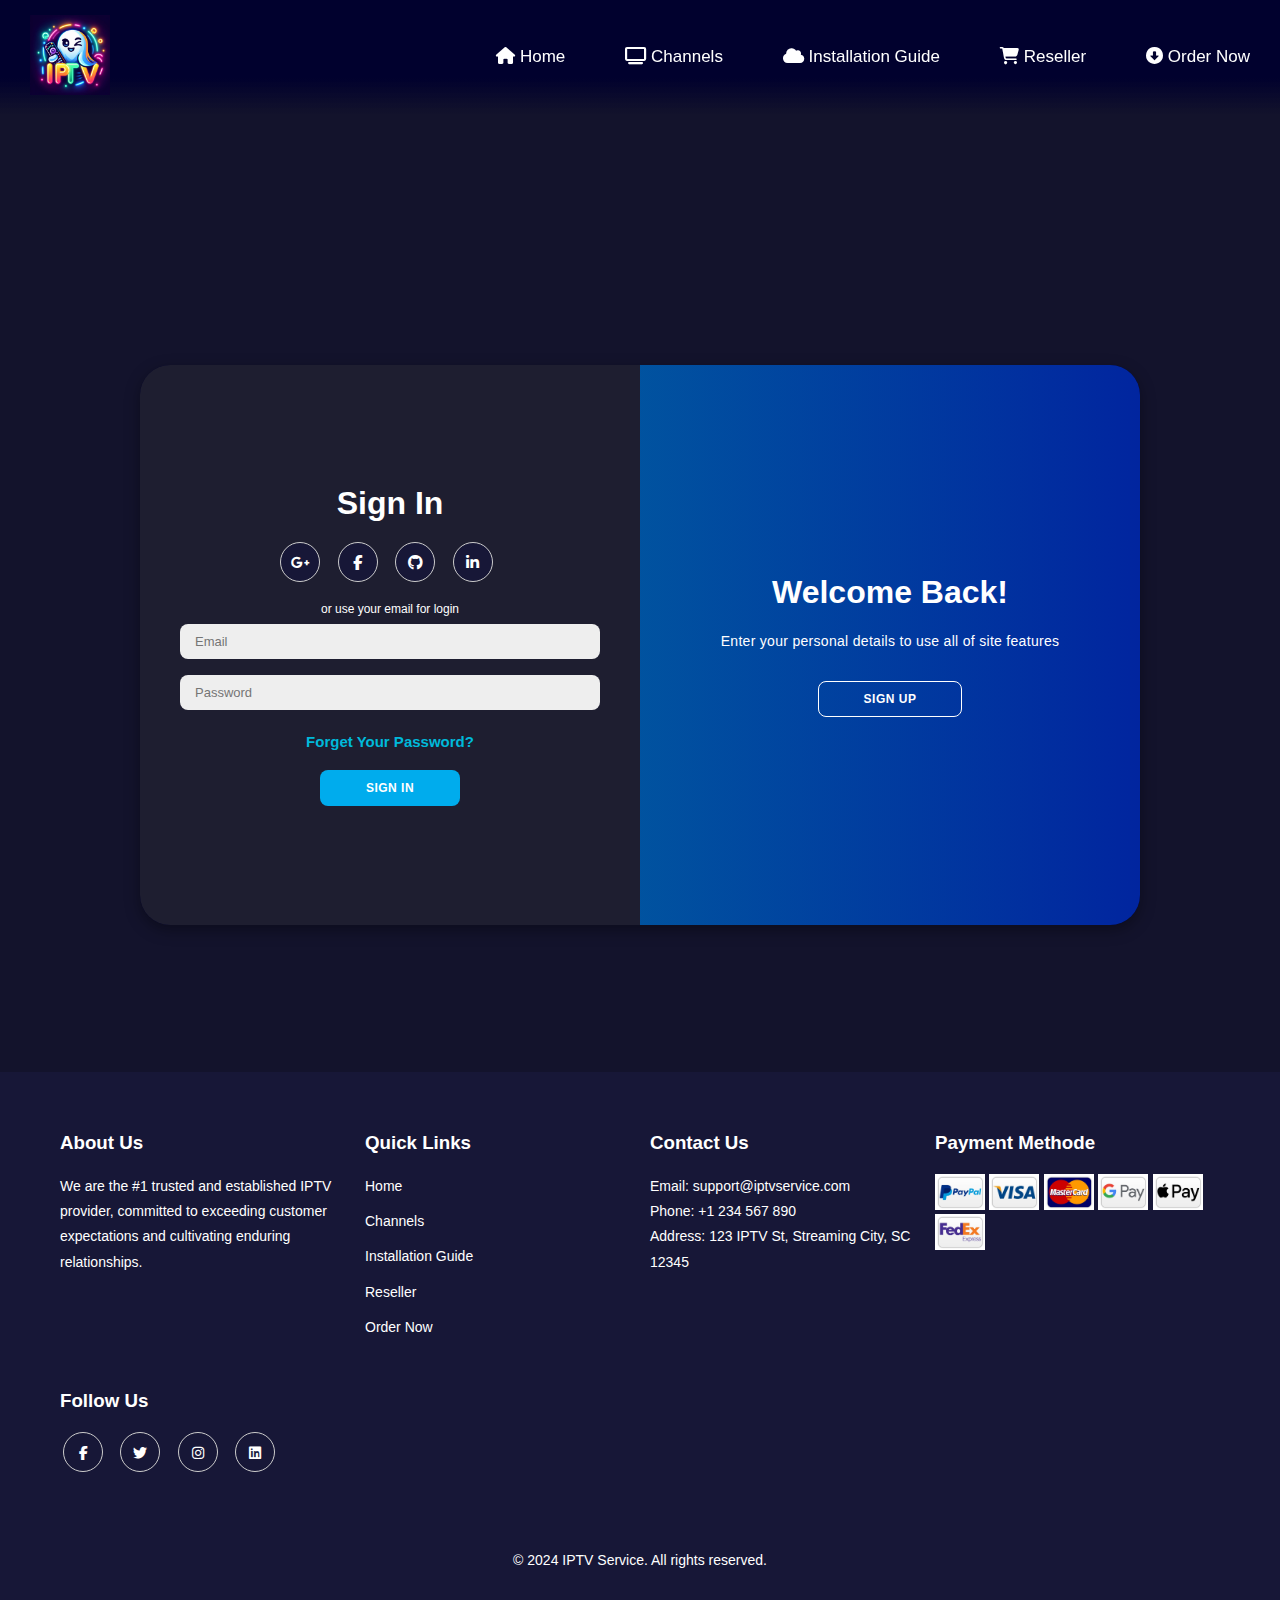
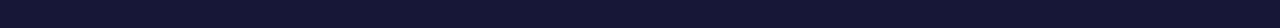
<file: GetStarted.html>
<!DOCTYPE html>
<html lang="en">

<head>
    <meta charset="UTF-8">
    <meta name="viewport" content="width=device-width, initial-scale=1.0">
    <link rel="stylesheet" href="https://cdnjs.cloudflare.com/ajax/libs/font-awesome/6.4.2/css/all.min.css">
    <link rel="stylesheet" href="GetStarted.css">
    <title>Modern Login Page</title>
</head>

<body>
    <header class="header">
        <a href="" class="logo slide-in-left"><img src="img/iptvlogo.jpg" alt="" class="logoimg"></a>
        <nav class="navbar slide-in-right" id="nv">
            <li><a href="index.html" class="Home zoom-in"><i class="fa-solid fa-house"></i> Home</a></li>
            <li><a href="index.html#channelsSection" class="Channels zoom-in"><i class="fa-solid fa-tv"></i> Channels</a></li>
            <li><a href="index.html#installation-guide" class="Installation zoom-in"><i class="fa-solid fa-cloud"></i> Installation Guide</a></li>
            <li><a href="index.html#reseller-section" class="Reseller zoom-in"><i class="fa-solid fa-cart-shopping"></i> Reseller</a></li>
            <li><a href="index.html#order-now-section" class="Order zoom-in"><i class="fa-solid fa-circle-down"></i> Order Now</a></li>
        </nav>
    </header>

    <br>
    <br>
    <br>

    <div class="container" id="container">
        <div class="form-container sign-up">
            <form action="register.php" method="POST">
                <h1>Create Account</h1>
                <div class="social-icons">
                    <a href="#" class="icon"><i class="fa-brands fa-google-plus-g"></i></a>
                    <a href="#" class="icon"><i class="fa-brands fa-facebook-f"></i></a>
                    <a href="#" class="icon"><i class="fa-brands fa-github"></i></a>
                    <a href="#" class="icon"><i class="fa-brands fa-linkedin-in"></i></a>
                </div>
                <span>or use your email for registration</span>
                <input type="text" placeholder="Full Name" name="full_name" required>
                <input type="email" placeholder="Email" name="email" required>
                <input type="password" placeholder="Password" name="password" required>
                <input type="password" placeholder="Confirm Password" name="confirm_password" required>
                <select id="subscription_plan" name="subscription_plan">
                    <option value="basic">Basic</option>
                    <option value="standard">Standard</option>
                    <option value="premium">Premium</option>
                </select>
                <label for="terms" class="terms" >
                        <input type="checkbox" id="terms" name="terms" class="TermsCheckbox" required>I agree to the <a href="#">Terms and Conditions</a>
                </label>
                <button>Sign Up</button>
            </form>
        </div>
        <div class="form-container sign-in">
            <form action="login.php" method="POST">
                <h1>Sign In</h1>
                <div class="social-icons">
                    <a href="#" class="icon"><i class="fa-brands fa-google-plus-g"></i></a>
                    <a href="#" class="icon"><i class="fa-brands fa-facebook-f"></i></a>
                    <a href="#" class="icon"><i class="fa-brands fa-github"></i></a>
                    <a href="#" class="icon"><i class="fa-brands fa-linkedin-in"></i></a>
                </div>
                <span>or use your email for login</span>
                <input type="email" placeholder="Email" name="login_email" required>
                <input type="password" placeholder="Password" name="login_password" required>
                <a href="#">Forget Your Password?</a>
                <button>Sign In</button>
            </form>
        </div>
        <div class="toggle-container">
            <div class="toggle">
                <div class="toggle-panel toggle-left">
                    <h1>Hello, Friend!</h1>
                    <p>Register with your personal details to use all of site features</p>
                    <button class="hidden" id="login">Sign In</button>
                </div>
                <div class="toggle-panel toggle-right">
                    <h1>Welcome Back!</h1>
                    <p>Enter your personal details to use all of site features</p>
                    <button class="hidden" id="register">Sign Up</button>
                </div>
            </div>
        </div>
    </div>



    <br>
    <br>

     <!-- ============================================================================== FOOTER ================================================================ -->

     <footer>
        <div class="footer-container fade-in">
            <div class="footer-section about">
                <h3>About Us</h3>
                <p>We are the #1 trusted and established IPTV provider, committed to exceeding customer expectations and cultivating enduring relationships.</p>
            </div>
            <div class="footer-section links">
                <h3>Quick Links</h3>
                <ul>
                    <li><a href="#">Home</a></li>
                    <li><a href="#">Channels</a></li>
                    <li><a href="#">Installation Guide</a></li>
                    <li><a href="#">Reseller</a></li>
                    <li><a href="#">Order Now</a></li>
                </ul>
            </div>
            <div class="footer-section contact">
                <h3>Contact Us</h3>
                <p>Email: support@iptvservice.com</p>
                <p>Phone: +1 234 567 890</p>
                <p>Address: 123 IPTV St, Streaming City, SC 12345</p>
            </div>

            <div class="footer-section Payment">
                <h3>Payment Methode</h3>
                <div class="PaymentIcons">
                    <!-- <i class='bx bxl-paypal'></i>
                    <i class='bx bxl-visa' ></i>
                    <i class='bx bxl-mastercard' ></i> -->
                    <img src="img/paypal.jpg" alt="">
                    <img src="img/Visa.jpg" alt="">
                    <img src="img/mastercard.jpg" alt="">
                    <img src="img/googlepay.jpg" alt="">
                    <img src="img/applepay.jpg" alt="">
                    <img src="img/fedex.jpg" alt="">

                </div>

            </div>
            <div class="footer-section social">
                <h3>Follow Us</h3>
                <div class="social-icons">
                    <a href="#"><i class="fab fa-facebook-f"></i></a>
                    <a href="#"><i class="fab fa-twitter"></i></a>
                    <a href="#"><i class="fab fa-instagram"></i></a>
                    <a href="#"><i class="fab fa-linkedin"></i></a>
                </div>
            </div>
        </div>
        <div class="footer-bottom">
            <p>&copy; 2024 IPTV Service. All rights reserved.</p>
        </div>
    </footer>

    <script>
        const container = document.getElementById('container');
        const registerBtn = document.getElementById('register');
        const loginBtn = document.getElementById('login');

        registerBtn.addEventListener('click', () => {
            container.classList.add("active");
        });

        loginBtn.addEventListener('click', () => {
            container.classList.remove("active");
        });
    </script>
</body>

</html>
</file>
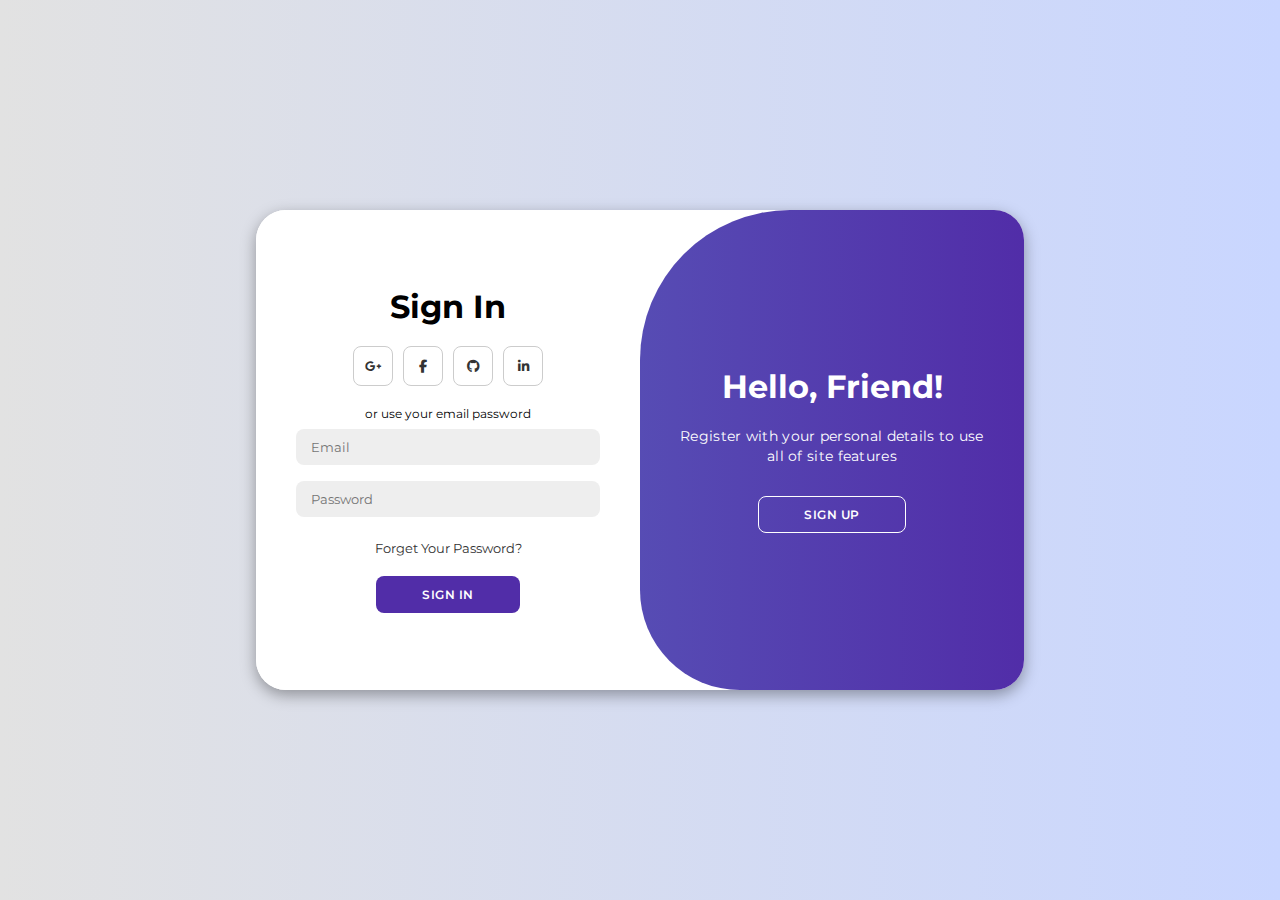
<file: test/index111.html>
<!DOCTYPE html>
<html lang="en">

<head>
    <meta charset="UTF-8">
    <meta name="viewport" content="width=device-width, initial-scale=1.0">
    <link rel="stylesheet" href="https://cdnjs.cloudflare.com/ajax/libs/font-awesome/6.4.2/css/all.min.css">
    <link rel="stylesheet" href="style111.css">
    <title>Modern Login Page | AsmrProg</title>
</head>

<body>

    <div class="container" id="container">
        <div class="form-container sign-up">
            <form>
                <h1>Create Account</h1>
                <div class="social-icons">
                    <a href="#" class="icon"><i class="fa-brands fa-google-plus-g"></i></a>
                    <a href="#" class="icon"><i class="fa-brands fa-facebook-f"></i></a>
                    <a href="#" class="icon"><i class="fa-brands fa-github"></i></a>
                    <a href="#" class="icon"><i class="fa-brands fa-linkedin-in"></i></a>
                </div>
                <span>or use your email for registeration</span>
                <input type="text" placeholder="Name">
                <input type="email" placeholder="Email">
                <input type="password" placeholder="Password">
                <button>Sign Up</button>
            </form>
        </div>
        <div class="form-container sign-in">
            <form>
                <h1>Sign In</h1>
                <div class="social-icons">
                    <a href="#" class="icon"><i class="fa-brands fa-google-plus-g"></i></a>
                    <a href="#" class="icon"><i class="fa-brands fa-facebook-f"></i></a>
                    <a href="#" class="icon"><i class="fa-brands fa-github"></i></a>
                    <a href="#" class="icon"><i class="fa-brands fa-linkedin-in"></i></a>
                </div>
                <span>or use your email password</span>
                <input type="email" placeholder="Email">
                <input type="password" placeholder="Password">
                <a href="#">Forget Your Password?</a>
                <button>Sign In</button>
            </form>
        </div>
        <div class="toggle-container">
            <div class="toggle">
                <div class="toggle-panel toggle-left">
                    <h1>Welcome Back!</h1>
                    <p>Enter your personal details to use all of site features</p>
                    <button class="hidden" id="login">Sign In</button>
                </div>
                <div class="toggle-panel toggle-right">
                    <h1>Hello, Friend!</h1>
                    <p>Register with your personal details to use all of site features</p>
                    <button class="hidden" id="register">Sign Up</button>
                </div>
            </div>
        </div>
    </div>

    <script>
        const container = document.getElementById('container');
        const registerBtn = document.getElementById('register');
        const loginBtn = document.getElementById('login');

        registerBtn.addEventListener('click', () => {
            container.classList.add("active");
        });

        loginBtn.addEventListener('click', () => {
            container.classList.remove("active");
        });

    </script>
</body>

</html>
</file>
<file: GetStarted.css>
body {
    background-color: rgb(19, 19, 44);
    color: #fff;
    font-family: 'Arial', sans-serif;
    display: flex;
    justify-content: center;
    align-items: center;
    height: 100vh;
    margin: 0;
}


header{
    display: flex;
    justify-content: space-between;
    align-items: center;
    position: fixed;
    top: 0;
    left: 0;
    right: 0;
    z-index: 1000;
    padding: 15px 30px;
    transition: all .4s ease-in-out;
    background: linear-gradient(to bottom,rgb(1, 1, 46)68%, rgba(19, 19, 44, 0.63));
        

}

.header{
    position: fixed;
    top: 0;
    z-index: 1111;
}


.logo .logoimg{
    width: 80px;
    height: 80px;
    
}


.navbar{
    display: flex;
    justify-content: space-between;
    align-items: center;
    gap: 60px;
    font-size: 17px;
    z-index: 1111;
    list-style: none;
}

.iconv{
    font-size: 2rem;
    cursor: pointer;
}

/* navbar animation */
@keyframes showNav {
    0%   {opacity: 0;}
    100% {opacity:  1;}
}

#navshow{
    animation: showNav 1s forwards;
}

a{
    color: #fff;
    text-decoration: none;
}

.header ul li a{
    color: #fff;
}

ul{
    list-style: none;
}

li{
    transition: all 0.3s ease-in-out;
}

li:hover{
    transform: scale(1.2);
}


.navbar li a::after{
    content: "";
    width: 0px;
    transition: 0.5s all ease-in;
    display: block;
    color: rgb(0, 185, 218);

}

.navbar li a:hover::after{
    width: 100%;
    align-content: center;
    border: #fff solid 0.5px;
    
}

.navbar li a:hover{
    letter-spacing: 1.5px;
    transition: all 0.5s ease-in-out;
    letter-spacing: 1.4px;
    text-shadow: 0 0 0 20px;
    color: #fff;
}




/* ================================================================registration-container ============================================================ */

@import url('https://fonts.googleapis.com/css2?family=Montserrat:wght@300;400;500;600;700&display=swap');

* {
    margin: 0;
    padding: 0;
    box-sizing: border-box;
    font-family: 'Montserrat', sans-serif;
}


.container {
    background-color: rgb(1, 1, 46);
    border-radius: 30px;
    box-shadow: 0 5px 15px rgba(0, 0, 0, 0.35);
    position: absolute;
    overflow: hidden;
    width: 1000px;
    max-width: 100%;
    min-height: 560px;
    margin-top: 190px;
    margin-bottom: -200px;
}

.container p {
    font-size: 14px;
    line-height: 20px;
    letter-spacing: 0.3px;
    margin: 20px 0;
}

.container span {
    font-size: 12px;
}

.container a {
    color: rgb(0, 185, 218);
    font-size: 15px;
    font-weight: 700;
    text-decoration: none;
    margin: 15px 0 10px;
}

.container a:hover{
    text-decoration: underline;
}
.container button {
    background-color: #00aced;
    color: #fff;
    font-size: 12px;
    padding: 10px 45px;
    border: 1px solid transparent;
    border-radius: 8px;
    font-weight: 600;
    letter-spacing: 0.5px;
    text-transform: uppercase;
    margin-top: 10px;
    cursor: pointer;
}

.container button:hover{
    background-color: #6cd7ff;
    color: white;
    letter-spacing: 1px;
}

.container button.hidden {
    background-color: transparent;
    border-color: #fff;
}

.container form {
    background-color: #1e1e30;
    display: flex;
    align-items: center;
    justify-content: center;
    flex-direction: column;
    padding: 0 40px;
    height: 100%;
}

.container input,
.container select {
    background-color: #eee;
    border: none;
    margin: 8px 0;
    padding: 10px 15px;
    font-size: 13px;
    border-radius: 8px;
    width: 100%;
    outline: none;
}

.form-container {
    position: absolute;
    top: 0;
    height: 100%;
    transition: all 0.6s ease-in-out;
}

.sign-in {
    left: 0;
    width: 50%;
    z-index: 2;
}

.container.active .sign-in {
    transform: translateX(100%);
}

.sign-up {
    left: 0;
    width: 50%;
    opacity: 0;
    z-index: 1;
}

.container.active .sign-up {
    transform: translateX(100%);
    opacity: 1;
    z-index: 5;
    animation: move 0.6s;
}

@keyframes move {
    0%,
    49.99% {
        opacity: 0;
        z-index: 1;
    }

    50%,
    100% {
        opacity: 1;
        z-index: 5;
    }
}

.social-icons {
    margin: 20px 0;
}

.social-icons a {
    border: 1px solid #ccc;
    border-radius: 50%;
    display: inline-flex;
    justify-content: center;
    align-items: center;
    margin: 0 3px;
    width: 40px;
    height: 40px;
}

.toggle-container {
    position: absolute;
    top: 0;
    left: 50%;
    width: 50%;
    height: 100%;
    overflow: hidden;
    transition: all 0.6s ease-in-out;
    z-index: 1000;
}

.container.active .toggle-container {
    transform: translateX(-100%);
}

.toggle {
    background-color: #512da8;
    height: 100%;
    background: linear-gradient(to right, rgb(0, 128, 160),  rgb(1, 37, 159));
    color: #fff;
    position: relative;
    left: -100%;
    height: 100%;
    width: 200%;
    transform: translateX(0);
    transition: all 0.6s ease-in-out;
}

.container.active .toggle {
    transform: translateX(50%);
}

.toggle-panel {
    position: absolute;
    width: 50%;
    height: 100%;
    display: flex;
    align-items: center;
    justify-content: center;
    flex-direction: column;
    padding: 0 30px;
    text-align: center;
    top: 0;
    transform: translateX(0);
    transition: all 0.6s ease-in-out;
}

.toggle-left {
    transform: translateX(-200%);
}

.container.active .toggle-left {
    transform: translateX(0);
}

.toggle-right {
    right: 0;
    transform: translateX(0);
}

.container.active .toggle-right {
    transform: translateX(200%);
}


.terms {
    display: inline;
    align-items: center;
    font-size: 14px;
    justify-content: center;
    margin: 10px 0;
    margin-left: 10px;
}

.terms .TermsCheckbox{
    position: absolute;
    left: 0;
    margin-left: -120px;
    margin-top: 3px;
}

.terms input[type="checkbox"] {
    margin-right: 10px;
}




/* ================================================================================   FOOTER  ================================================== */


footer {
    background-color: rgb(23, 23, 55);
    color: #fff;
    padding: 40px 0;
    bottom: 0;
    margin-top: 1800px;
    width: 100%;
}

.footer-container {
    display: flex;
    justify-content: space-between;
    flex-wrap: wrap;
    max-width: 1200px;
    margin: auto;
    padding: 0 20px;
}

.footer-section {
    flex: 1;
    min-width: 250px;
    margin: 20px 0;
}

.links{
    margin-left: 20px;
}
.footer-section h3 {
    margin-bottom: 20px;
}

.footer-section h3:hover{
    transition: all ease .2s;
    letter-spacing: 2px;

}


.footer-section p, .footer-section ul, .footer-section a {
    font-size: 14px;
    line-height: 1.8;
}

.footer-section ul {
    list-style: none;
    padding: 0;
}

.footer-section ul li {
    margin-bottom: 10px;
}

.footer-section ul li a {
    color: #fff;
    text-decoration: none;
    transition: color 0.3s;
}

.footer-section ul li a:hover {
    transition: all ease .2s;
    color: rgb(0, 185, 218);
    text-decoration: underline;
}

.Payment .PaymentIcons img{
    width: 50px;
}

.Payment .PaymentIcons img:hover{
    box-shadow: 0 0 14px 0 rgb(0, 185, 218);

}

.social-icons a {
    display: inline-block;
    width: 40px;
    height: 40px;
    background-color: rgb(23, 23, 55);
    color: #fff;
    text-align: center;
    line-height: 40px;
    border-radius: 50%;
    margin-right: 10px;
    transition: background-color 0.3s;
}

.social-icons a:hover {
    background-color: rgb(0, 185, 218);
}



.footer-bottom {
    text-align: center;
    padding: 20px;
    background-color: rgb(23, 23, 55);
    margin-top: 20px;
}

.footer-bottom p {
    margin: 0;
    font-size: 14px;
}
</file>
<file: test/style111.css>
@import url('https://fonts.googleapis.com/css2?family=Montserrat:wght@300;400;500;600;700&display=swap');

*{
    margin: 0;
    padding: 0;
    box-sizing: border-box;
    font-family: 'Montserrat', sans-serif;
}

body{
    background-color: #c9d6ff;
    background: linear-gradient(to right, #e2e2e2, #c9d6ff);
    display: flex;
    align-items: center;
    justify-content: center;
    flex-direction: column;
    height: 100vh;
}

.container{
    background-color: #fff;
    border-radius: 30px;
    box-shadow: 0 5px 15px rgba(0, 0, 0, 0.35);
    position: relative;
    overflow: hidden;
    width: 768px;
    max-width: 100%;
    min-height: 480px;
}

.container p{
    font-size: 14px;
    line-height: 20px;
    letter-spacing: 0.3px;
    margin: 20px 0;
}

.container span{
    font-size: 12px;
}

.container a{
    color: #333;
    font-size: 13px;
    text-decoration: none;
    margin: 15px 0 10px;
}

.container button{
    background-color: #512da8;
    color: #fff;
    font-size: 12px;
    padding: 10px 45px;
    border: 1px solid transparent;
    border-radius: 8px;
    font-weight: 600;
    letter-spacing: 0.5px;
    text-transform: uppercase;
    margin-top: 10px;
    cursor: pointer;
}

.container button.hidden{
    background-color: transparent;
    border-color: #fff;
}

.container form{
    background-color: #fff;
    display: flex;
    align-items: center;
    justify-content: center;
    flex-direction: column;
    padding: 0 40px;
    height: 100%;
}

.container input{
    background-color: #eee;
    border: none;
    margin: 8px 0;
    padding: 10px 15px;
    font-size: 13px;
    border-radius: 8px;
    width: 100%;
    outline: none;
}

.form-container{
    position: absolute;
    top: 0;
    height: 100%;
    transition: all 0.6s ease-in-out;
}

.sign-in{
    left: 0;
    width: 50%;
    z-index: 2;
}

.container.active .sign-in{
    transform: translateX(100%);
}

.sign-up{
    left: 0;
    width: 50%;
    opacity: 0;
    z-index: 1;
}

.container.active .sign-up{
    transform: translateX(100%);
    opacity: 1;
    z-index: 5;
    animation: move 0.6s;
}

@keyframes move{
    0%, 49.99%{
        opacity: 0;
        z-index: 1;
    }
    50%, 100%{
        opacity: 1;
        z-index: 5;
    }
}

.social-icons{
    margin: 20px 0;
}

.social-icons a{
    border: 1px solid #ccc;
    border-radius: 20%;
    display: inline-flex;
    justify-content: center;
    align-items: center;
    margin: 0 3px;
    width: 40px;
    height: 40px;
}

.toggle-container{
    position: absolute;
    top: 0;
    left: 50%;
    width: 50%;
    height: 100%;
    overflow: hidden;
    transition: all 0.6s ease-in-out;
    border-radius: 150px 0 0 100px;
    z-index: 1000;
}

.container.active .toggle-container{
    transform: translateX(-100%);
    border-radius: 0 150px 100px 0;
}

.toggle{
    background-color: #512da8;
    height: 100%;
    background: linear-gradient(to right, #5c6bc0, #512da8);
    color: #fff;
    position: relative;
    left: -100%;
    height: 100%;
    width: 200%;
    transform: translateX(0);
    transition: all 0.6s ease-in-out;
}

.container.active .toggle{
    transform: translateX(50%);
}

.toggle-panel{
    position: absolute;
    width: 50%;
    height: 100%;
    display: flex;
    align-items: center;
    justify-content: center;
    flex-direction: column;
    padding: 0 30px;
    text-align: center;
    top: 0;
    transform: translateX(0);
    transition: all 0.6s ease-in-out;
}

.toggle-left{
    transform: translateX(-200%);
}

.container.active .toggle-left{
    transform: translateX(0);
}

.toggle-right{
    right: 0;
    transform: translateX(0);
}

.container.active .toggle-right{
    transform: translateX(200%);
}
</file>
